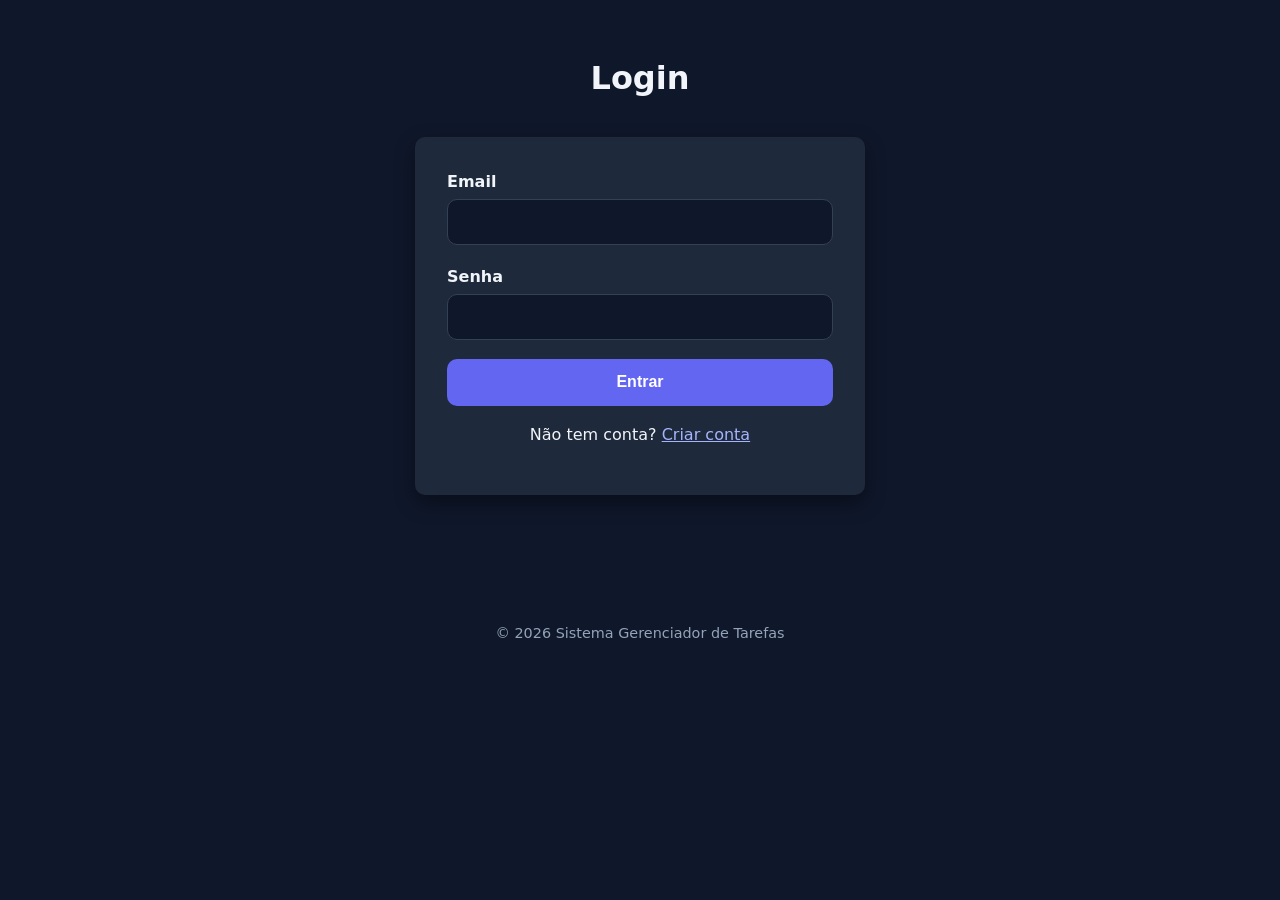
<file: index.html>
<!DOCTYPE html>
<html lang="pt-BR">

<head>
    <meta charset="UTF-8">
    <meta name="viewport" content="width=device-width, initial-scale=1.0">
    <title>Login - Sistema de Tarefas</title>
    <link rel="stylesheet" href="css/estilos.css">
</head>

<body>

    <main class="container">
        <h1>Login</h1>

        <form action="#" method="post">
            <div>
                <label for="email">Email</label>
                <input type="email" id="email" name="email" autocomplete="email" required>
            </div>

            <div>
                <label for="senha">Senha</label>
                <input type="password" id="senha" name="senha" autocomplete="current-password" required>
            </div>

            <button type="submit">Entrar</button>

            <p class="texto-centro margem-top">
                Não tem conta?
                <a href="pages/cadastro.html" class="link-secundario">
                    Criar conta
                </a>
            </p>
        </form>
    </main>

    <footer>
        <p>© 2026 Sistema Gerenciador de Tarefas</p>
    </footer>
    <script src="../js/script.js"></script>
</body>

</html>
</file>
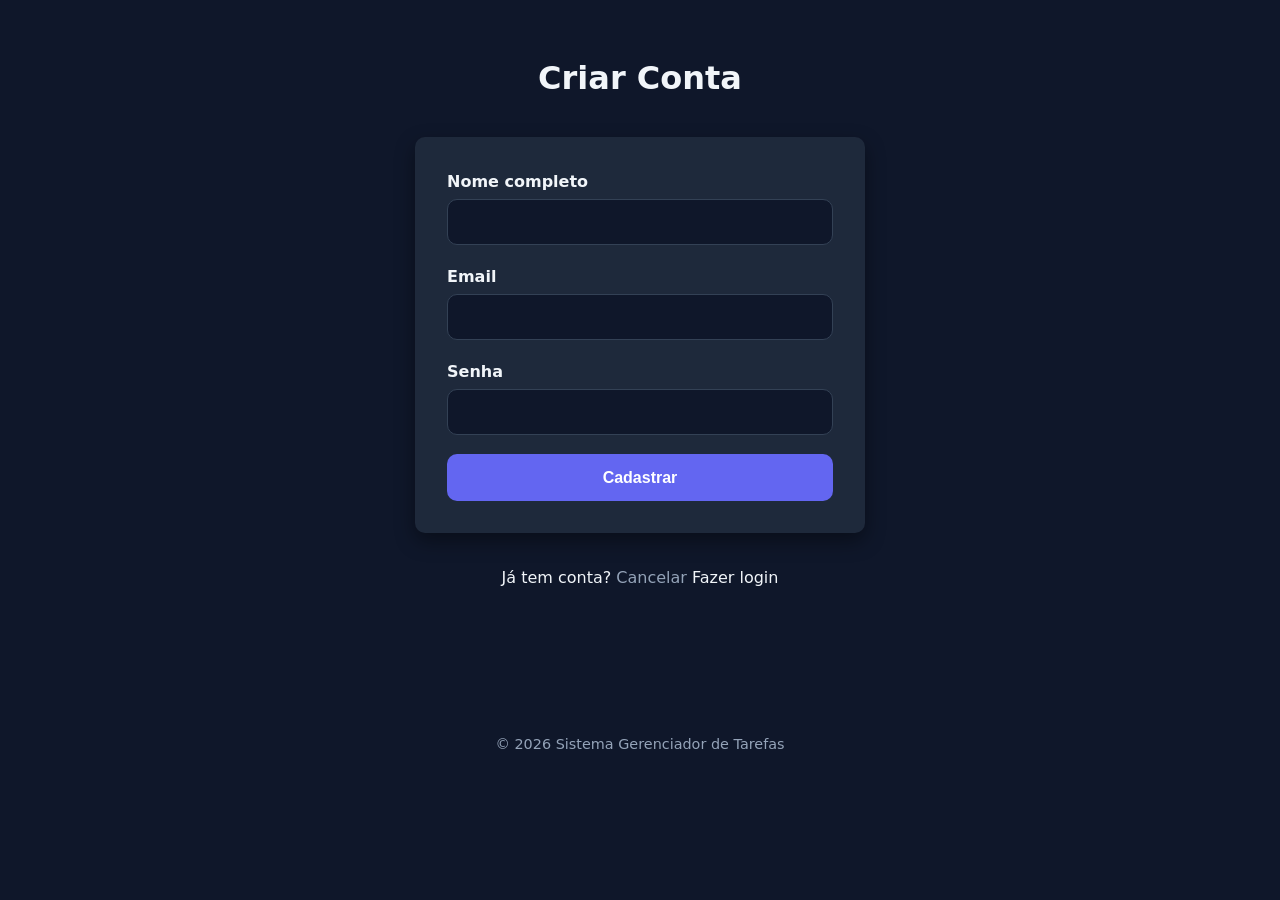
<file: pages/cadastro.html>
<!DOCTYPE html>
<html lang="pt-BR">

<head>
    <meta charset="UTF-8">
    <meta name="viewport" content="width=device-width, initial-scale=1.0">
    <title>Cadastro - Sistema de Tarefas</title>
    <link rel="stylesheet" href="../css/estilos.css">
</head>

<body>

    <main class="container">
        <h1>Criar Conta</h1>

        <form action="#" method="post">
            <label for="nome">Nome completo</label>
            <input type="text" id="nome" name="nome" autocomplete="name" required>

            <label for="email">Email</label>
            <input type="email" id="email" name="email" autocomplete="email" required>

            <label for="senha">Senha</label>
            <input type="password" id="senha" name="senha" autocomplete="new-password" required>

            <button type="submit">Cadastrar</button>
        </form>

        <p class="texto-centro margem-top">
            Já tem conta?
            <a href="../index.html" class="btn-cancelar">Cancelar</a>
            Fazer login
            </a>
        </p>
    </main>

    <footer>
        <p>© 2026 Sistema Gerenciador de Tarefas</p>
    </footer>
    <script src="../js/script.js"></script>
</body>

</html>
</file>
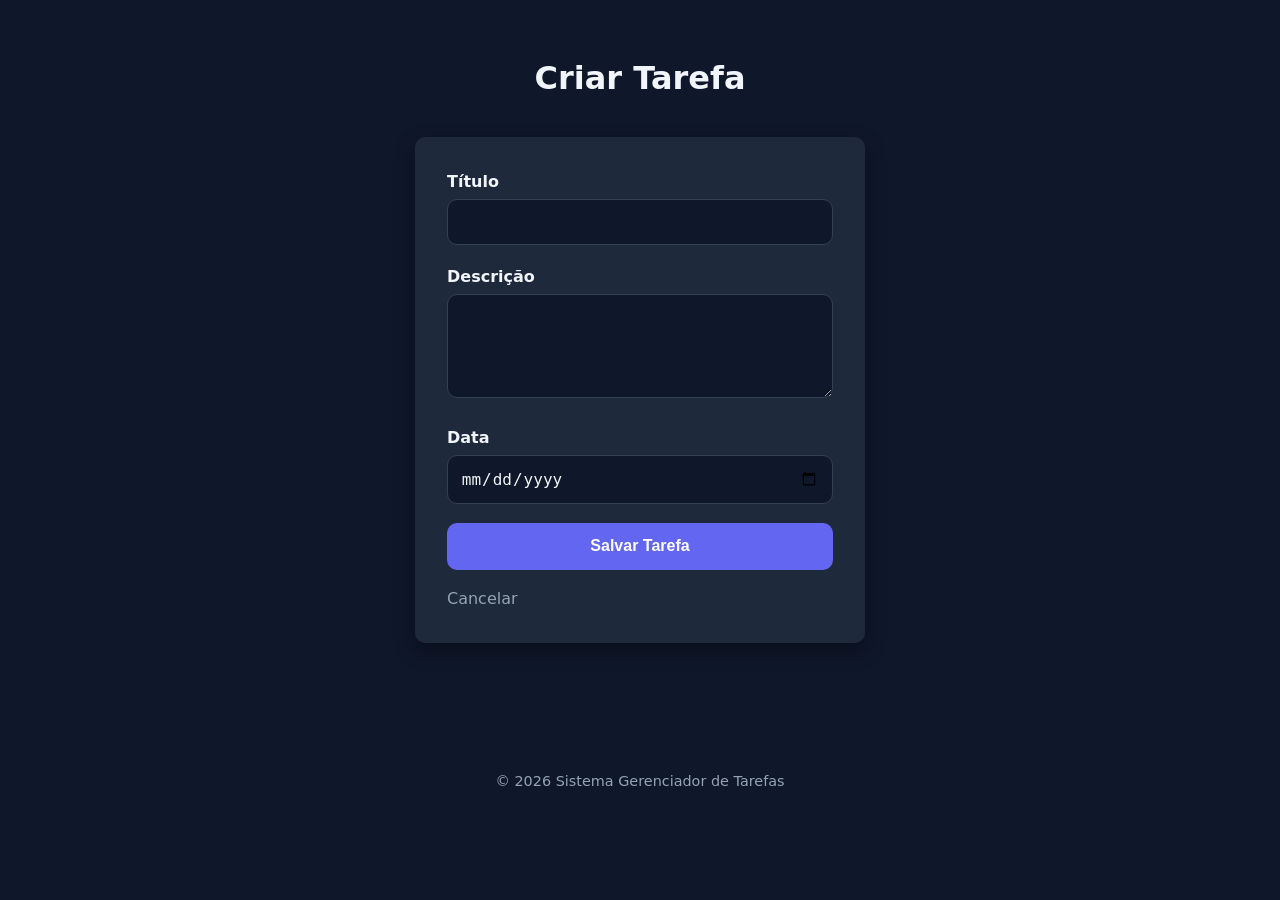
<file: pages/criar.html>
<!DOCTYPE html>
<html lang="pt-BR">

<head>
    <meta charset="UTF-8">
    <meta name="viewport" content="width=device-width, initial-scale=1.0">
    <title>Criar Tarefa - Sistema de Tarefas</title>
    <link rel="stylesheet" href="../css/estilos.css">
</head>

<body>

    <main class="container">
        <h1>Criar Tarefa</h1>

        <form action="#" method="post">
            <label for="titulo">Título</label>
            <input type="text" id="titulo" name="titulo" required>

            <label for="descricao">Descrição</label>
            <textarea id="descricao" name="descricao" rows="4" required></textarea>

            <label for="data">Data</label>
            <input type="date" id="data" name="data">

            <button type="submit">Salvar Tarefa</button>
            <a href="dashboard.html" class="btn-cancelar">Cancelar</a>
        </form>
    </main>

    <footer>
        <p>© 2026 Sistema Gerenciador de Tarefas</p>
    </footer>
    <script src="../js/script.js"></script>
</body>

</html>
</file>
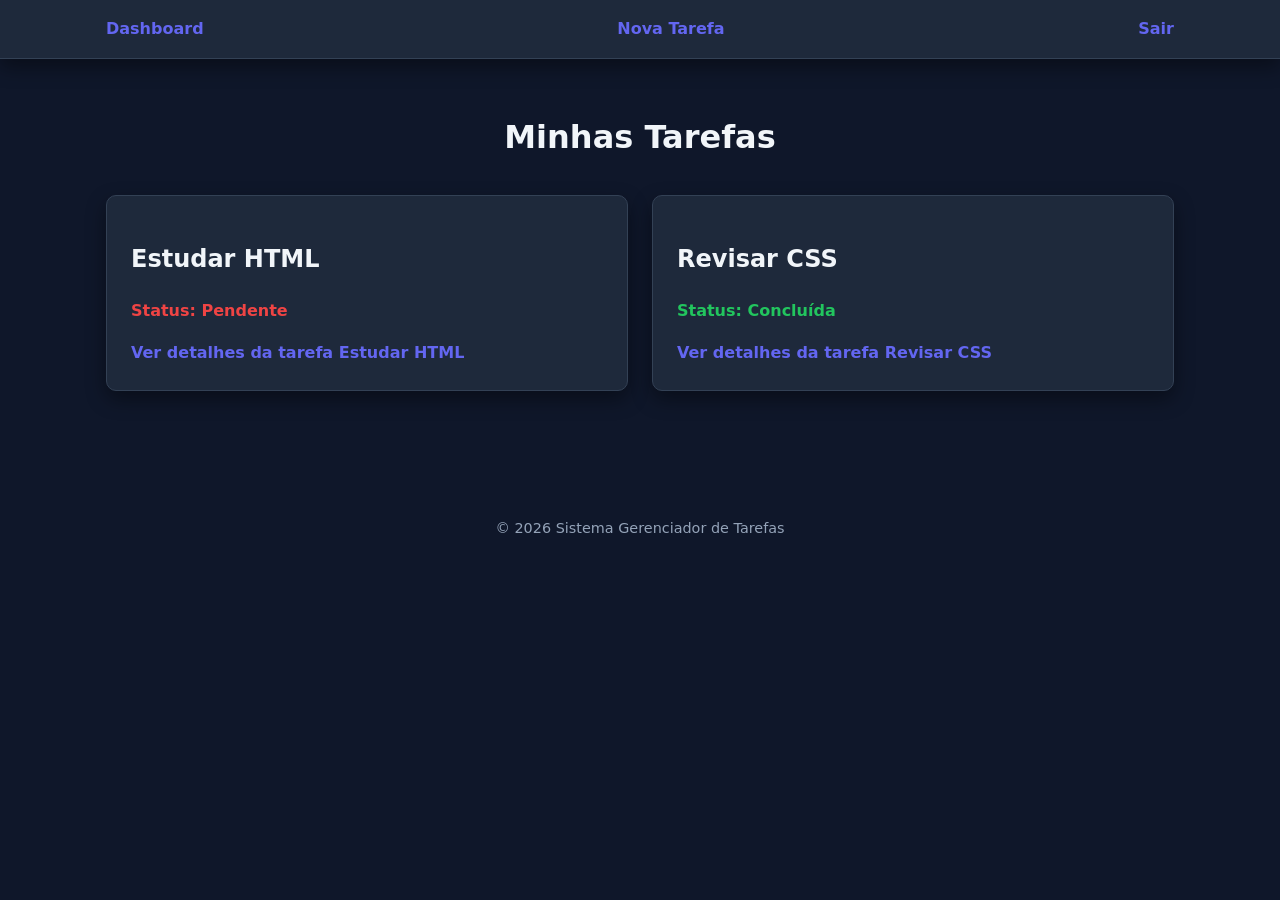
<file: pages/dashboard.html>
<!DOCTYPE html>
<html lang="pt-BR">

<head>
    <meta charset="UTF-8">
    <meta name="viewport" content="width=device-width, initial-scale=1.0">
    <title>Dashboard - Sistema de Tarefas</title>
    <link rel="stylesheet" href="../css/estilos.css">
</head>

<body>

    <header>
        <nav aria-label="Navegação principal">
            <ul class="menu">
                <li><a href="dashboard.html">Dashboard</a></li>
                <li><a href="criar.html">Nova Tarefa</a></li>
                <li><a href="../index.html">Sair</a></li>
            </ul>
        </nav>
    </header>

    <main class="container">
        <h1>Minhas Tarefas</h1>

        <section class="grid">

            <article class="card">
                <h2>Estudar HTML</h2>
                <p class="status-pendente">Status: Pendente</p>
                <a href="detalhes.html">Ver detalhes da tarefa Estudar HTML</a>
            </article>

            <article class="card">
                <h2>Revisar CSS</h2>
                <p class="status-concluida">Status: Concluída</p>
                <a href="detalhes.html">Ver detalhes da tarefa Revisar CSS</a>
            </article>

        </section>
    </main>

    <footer>
        <p>© 2026 Sistema Gerenciador de Tarefas</p>
    </footer>
    <script src="../js/script.js"></script>
</body>

</html>
</file>
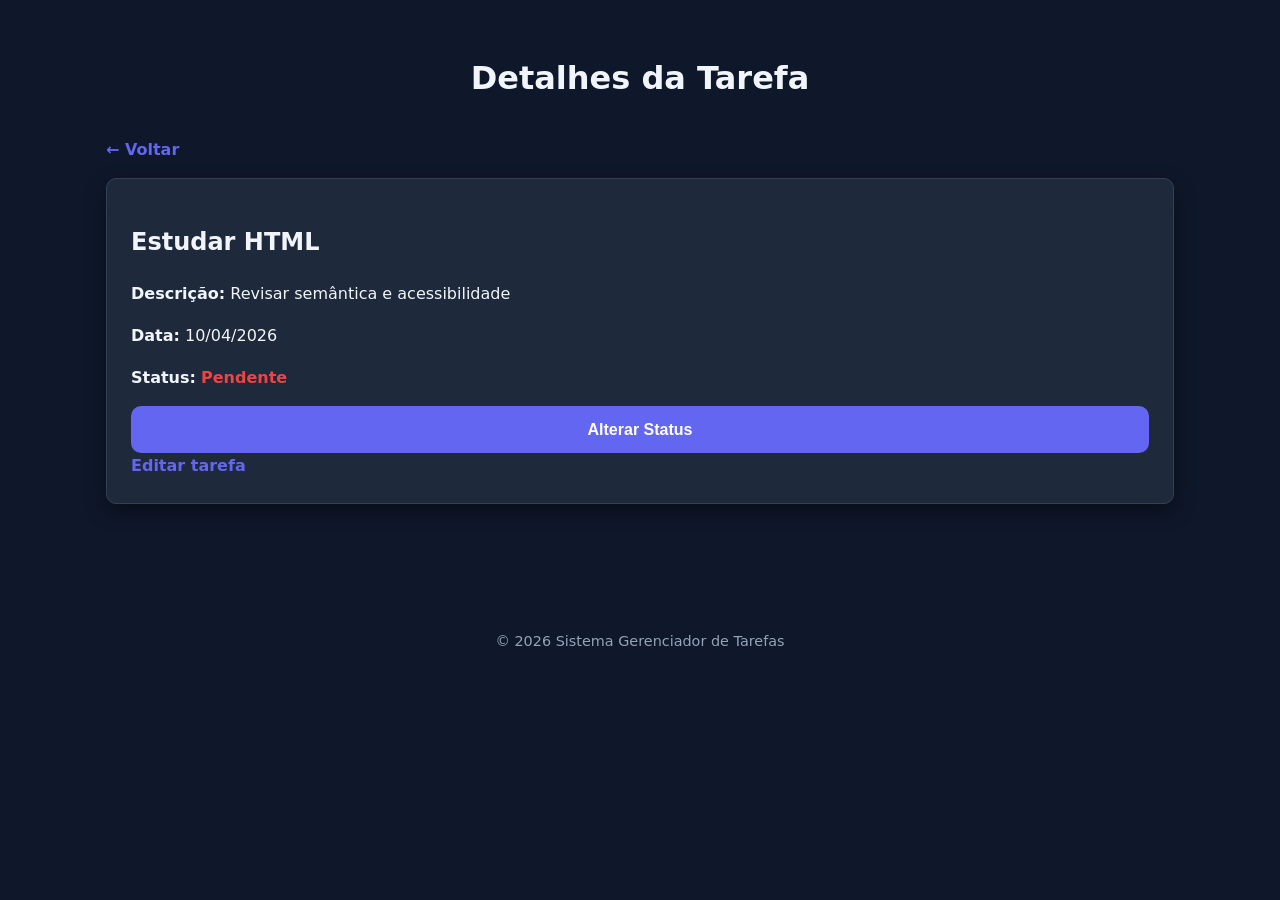
<file: pages/detalhes.html>
<!DOCTYPE html>
<html lang="pt-BR">

<head>
    <meta charset="UTF-8">
    <meta name="viewport" content="width=device-width, initial-scale=1.0">
    <title>Detalhes da Tarefa - Sistema de Tarefas</title>
    <link rel="stylesheet" href="../css/estilos.css">
</head>

<body>

    <main class="container">
        <h1>Detalhes da Tarefa</h1>
        <a href="dashboard.html" class="btn-voltar">← Voltar</a>
        <article class="card">
            <h2>Estudar HTML</h2>

            <p><strong>Descrição:</strong> Revisar semântica e acessibilidade</p>
            <p><strong>Data:</strong> 10/04/2026</p>

            <p>
                <strong>Status:</strong>
                <span id="status-texto" class="status-pendente">Pendente</span>
            </p>

            <button onclick="alternarStatus()">Alterar Status</button>

            <a href="editar.html">Editar tarefa</a>
        </article>
    </main>

    <footer>
        <p>© 2026 Sistema Gerenciador de Tarefas</p>
    </footer>
    <script src="../js/script.js"></script>
</body>

</html>
</file>
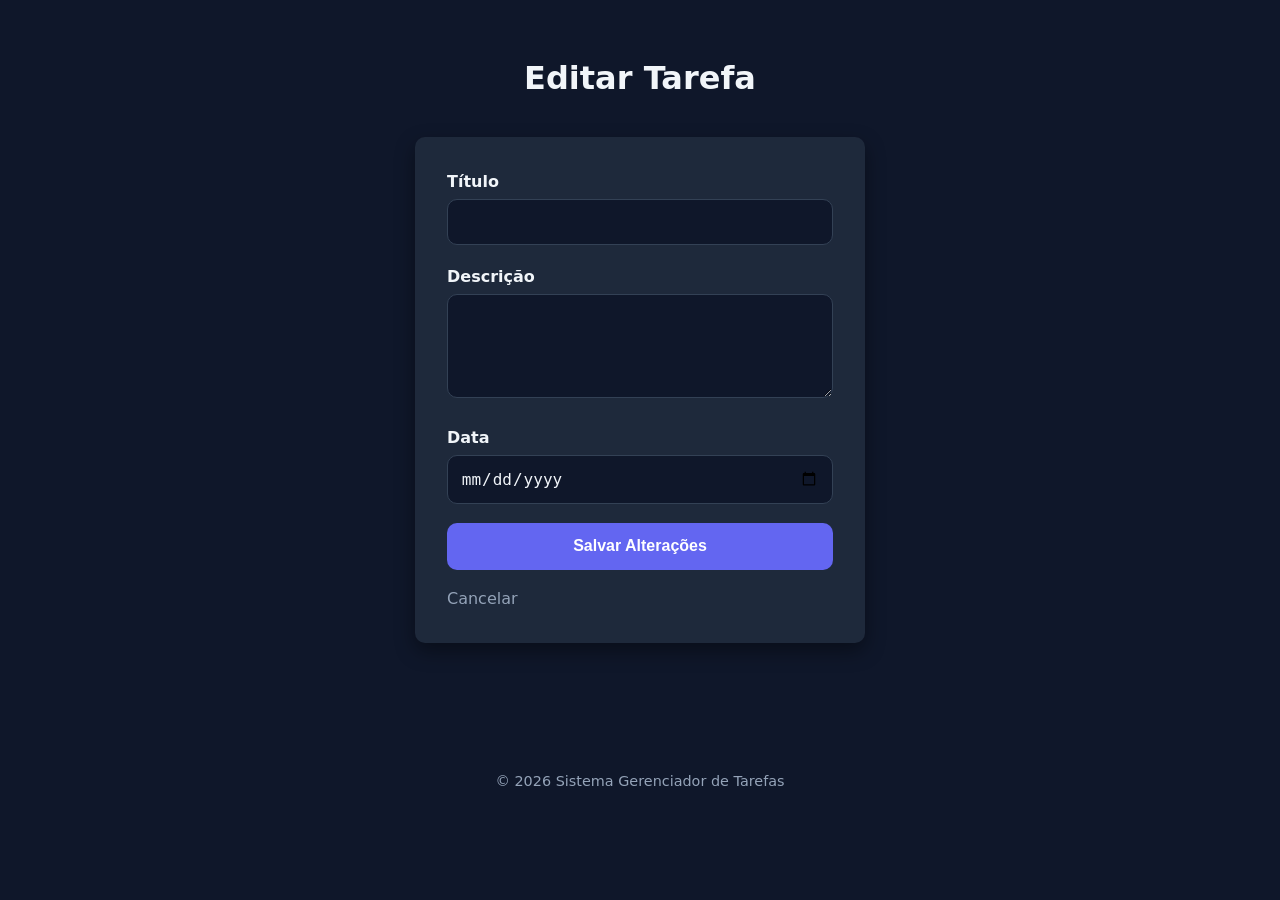
<file: pages/editar.html>
<!DOCTYPE html>
<html lang="pt-BR">

<head>
    <meta charset="UTF-8">
    <meta name="viewport" content="width=device-width, initial-scale=1.0">
    <title>Editar Tarefa - Sistema de Tarefas</title>
    <link rel="stylesheet" href="../css/estilos.css">
</head>

<body>

    <main class="container">
        <h1>Editar Tarefa</h1>

        <form action="#" method="post">
            <label for="titulo">Título</label>
            <input type="text" id="titulo" name="titulo" required>

            <label for="descricao">Descrição</label>
            <textarea id="descricao" name="descricao" rows="4" required></textarea>

            <label for="data">Data</label>
            <input type="date" id="data" name="data">

            <button type="submit">Salvar Alterações</button>
            <a href="dashboard.html" class="btn-cancelar">Cancelar</a>
        </form>
    </main>

    <footer>
        <p>© 2026 Sistema Gerenciador de Tarefas</p>
    </footer>
    <script src="../js/script.js"></script>
</body>

</html>
</file>
<file: css/estilos.css>
:root {
    --cor-primaria: #6366f1;
    --cor-secundaria: #4f46e5;
    --cor-sucesso: #22c55e;
    --cor-perigo: #ef4444;

    --cor-fundo: #0f172a;
    --cor-card: #1e293b;
    --cor-texto: #f1f5f9;
    --borda: #334155;

    --radius: 10px;
    --sombra: 0 8px 20px rgba(0, 0, 0, 0.4);
}

/* RESET */
* {
    box-sizing: border-box;
}

body {
    margin: 0;
    font-family: 'Segoe UI', system-ui, sans-serif;
    background: var(--cor-fundo);
    color: var(--cor-texto);
    line-height: 1.6;
}

/* CONTAINER */
.container {
    max-width: 1100px;
    margin: auto;
    padding: 2rem 1rem;
}

h1 {
    text-align: center;
    margin-bottom: 2rem;
    font-size: 2rem;
}

/* NAVBAR */
header {
    background: var(--cor-card);
    border-bottom: 1px solid var(--borda);
    box-shadow: var(--sombra);
}

nav {
    max-width: 1100px;
    margin: auto;
    padding: 1rem;
}

.menu {
    list-style: none;
    display: flex;
    justify-content: space-between;
    align-items: center;
    padding: 0;
    margin: 0;
}

.menu li {
    list-style: none;
}

nav a {
    text-decoration: none;
    color: var(--cor-primaria);
    font-weight: 600;
    transition: 0.2s;
}

nav a:hover {
    color: #a5b4fc;
}

/* FOCO ACESSÍVEL */
a:focus,
button:focus {
    outline: 2px solid var(--cor-primaria);
    outline-offset: 2px;
}

/* FORMULÁRIOS */
form {
    background: var(--cor-card);
    padding: 2rem;
    border-radius: var(--radius);
    box-shadow: var(--sombra);
    max-width: 450px;
    margin: auto;
}

label {
    font-weight: 600;
    display: block;
    margin-bottom: 0.3rem;
}

input,
textarea {
    width: 100%;
    padding: 0.8rem;
    margin-bottom: 1.2rem;
    border-radius: var(--radius);
    border: 1px solid var(--borda);
    font-size: 1rem;
    background: #0f172a;
    color: var(--cor-texto);
}

input:focus,
textarea:focus {
    outline: none;
    border: 1px solid var(--cor-primaria);
    box-shadow: 0 0 0 3px rgba(99, 102, 241, 0.3);
}

button {
    width: 100%;
    padding: 0.9rem;
    border-radius: var(--radius);
    border: none;
    background: var(--cor-primaria);
    color: white;
    font-size: 1rem;
    font-weight: bold;
    cursor: pointer;
    transition: 0.2s;
}

button:hover {
    background: var(--cor-secundaria);
}

/* UTILITÁRIOS */
.texto-centro {
    text-align: center;
}

.margem-top {
    margin-top: 1rem;
}

.link-secundario {
    color: #a5b4fc;
}

/* CARDS */
.grid {
    display: grid;
    gap: 1.5rem;
}

.card {
    background: var(--cor-card);
    padding: 1.5rem;
    border-radius: var(--radius);
    box-shadow: var(--sombra);
    border: 1px solid var(--borda);
    transition: 0.2s;
}

.card:hover {
    transform: translateY(-3px);
}

.card a {
    color: var(--cor-primaria);
    font-weight: bold;
    text-decoration: none;
}

.card a:hover {
    text-decoration: underline;
}

/* STATUS */
.status-pendente {
    color: var(--cor-perigo);
    font-weight: bold;
}

.status-concluida {
    color: var(--cor-sucesso);
    font-weight: bold;
}

/* IMAGENS FLUIDAS */
img {
    max-width: 100%;
    height: auto;
}

/* RESPONSIVO */
@media (min-width: 768px) {
    .grid {
        grid-template-columns: repeat(2, 1fr);
    }
}

/* REDUZIR ANIMAÇÕES (ACESSIBILIDADE) */
@media (prefers-reduced-motion: reduce) {
    * {
        transition: none !important;
        transform: none !important;
    }
}

footer {
    text-align: center;
    padding: 2rem 1rem;
    margin-top: 3rem;
    font-size: 0.9rem;
    color: #94a3b8;
}

/* NOTIFICAÇÃO */
.notificacao {
    position: fixed;
    top: 20px;
    right: 20px;
    padding: 1rem 1.5rem;
    color: white;
    border-radius: 8px;
    font-weight: bold;
    box-shadow: 0 5px 15px rgba(0, 0, 0, 0.3);
    z-index: 999;
}

.btn-cancelar {
    display: inline-block;
    margin-top: 1rem;
    color: #94a3b8;
    text-decoration: none;
}

.btn-cancelar:hover {
    color: white;
}

.btn-voltar {
    display: inline-block;
    margin-bottom: 1rem;
    color: var(--cor-primaria);
    text-decoration: none;
    font-weight: bold;
}

/* STATUS */
.status-pendente {
    color: var(--cor-perigo);
    font-weight: bold;
}

.status-concluida {
    color: var(--cor-sucesso);
    font-weight: bold;
}
</file>
